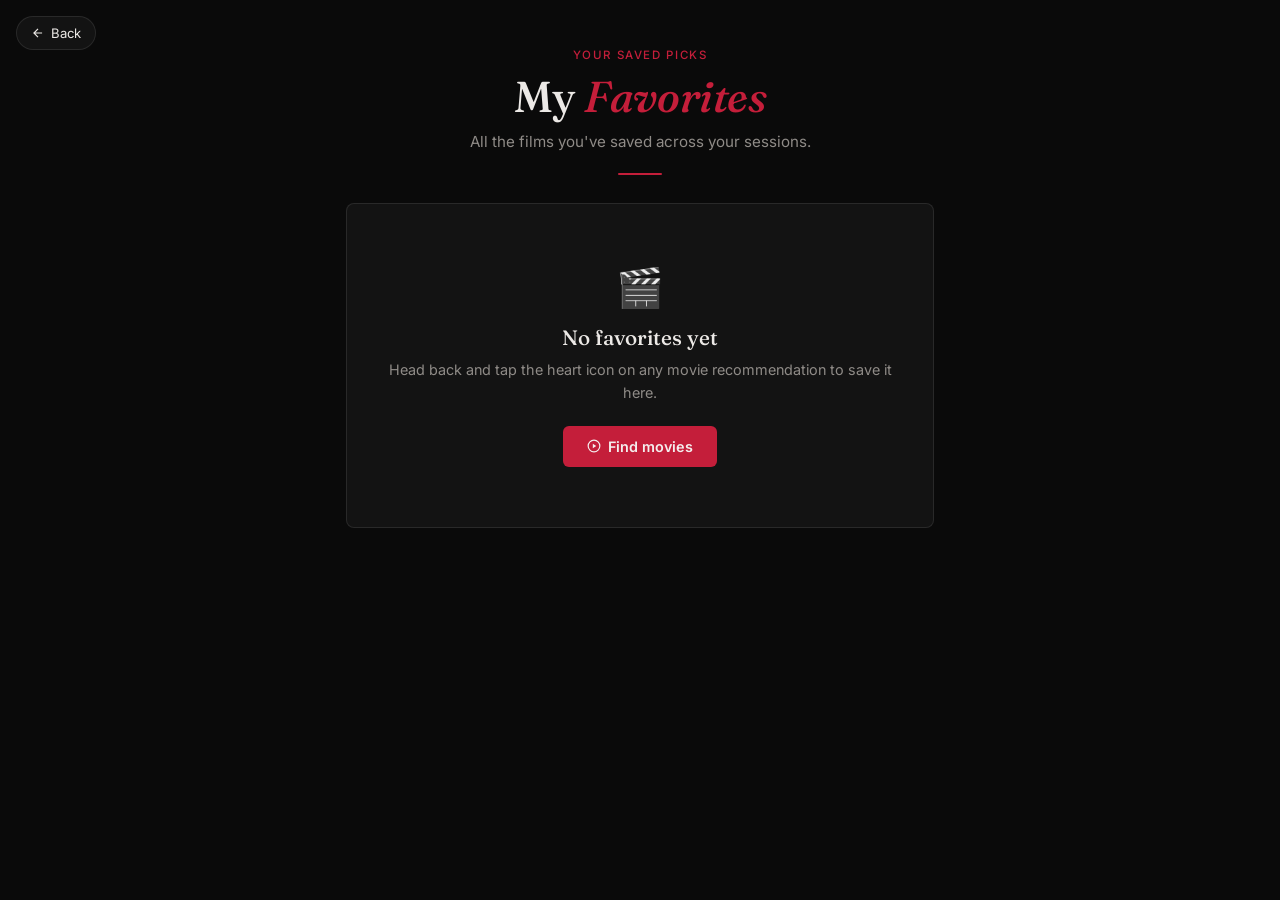
<file: templates/favorites.html>
<!DOCTYPE html>
<html lang="en">
<head>
<meta charset="UTF-8">
<meta name="viewport" content="width=device-width, initial-scale=1.0">
<meta name="theme-color" content="#0b0d11">
<title>My Favorites — Mood Movie Recommender</title>
<link rel="preconnect" href="https://fonts.googleapis.com">
<link rel="preconnect" href="https://fonts.gstatic.com" crossorigin>
<link href="https://fonts.googleapis.com/css2?family=Fraunces:ital,opsz,wght@0,9..144,400;0,9..144,500;0,9..144,600;1,9..144,500&family=Inter:wght@400;500;600&display=swap" rel="stylesheet">
<style>
  *, *::before, *::after { box-sizing: border-box; margin: 0; padding: 0; }

  :root {
    --bg: #0a0a0a;
    --surface: #131313;
    --surface2: #1b1b1b;
    --accent: #c41e3a;
    --accent-soft: rgba(196, 30, 58, 0.14);
    --accent2: #d98a92;
    --text: #ece9e6;
    --muted: #8f8b87;
    --border: rgba(236, 233, 230, 0.1);
    --radius: 8px;
    --font-body: 'Inter', system-ui, sans-serif;
    --font-display: 'Fraunces', Georgia, serif;
  }

  html { scroll-behavior: smooth; }
  body {
    font-family: var(--font-body);
    background: var(--bg);
    color: var(--text);
    min-height: 100vh;
    display: flex;
    flex-direction: column;
  }

  /* ── Back button ── */
  .back-btn {
    position: fixed; top: 16px; left: 16px; z-index: 50;
    display: flex; align-items: center; gap: 6px;
    padding: 8px 14px; border-radius: 999px;
    border: 1px solid var(--border); background: var(--surface);
    color: var(--text); font-size: 0.82rem; font-family: var(--font-body);
    cursor: pointer; transition: all 0.18s; text-decoration: none;
  }
  .back-btn:hover { border-color: var(--accent2); }

  header {
    padding: 48px 24px 0;
    text-align: center;
  }
  .kicker {
    font-size: 0.72rem; color: var(--accent); letter-spacing: 0.14em;
    font-weight: 500; text-transform: uppercase;
  }
  header h1 {
    font-family: var(--font-display);
    font-weight: 500;
    font-size: clamp(1.9rem, 5vw, 2.7rem);
    letter-spacing: -0.01em; line-height: 1.15;
    margin-top: 10px;
  }
  header h1 em { font-style: italic; color: var(--accent); }
  .subtitle {
    font-size: 0.95rem; color: var(--muted); margin-top: 10px;
    font-weight: 400; max-width: 380px; margin-left: auto; margin-right: auto;
  }
  .rule {
    width: 44px; height: 2px; background: var(--accent);
    margin: 22px auto 0; border-radius: 1px;
  }

  main { flex: 1; width: 100%; max-width: 620px; margin: 0 auto; padding: 28px 16px 60px; }

  /* ── Stats bar ── */
  .stats-bar {
    display: flex; align-items: center; justify-content: space-between;
    margin-bottom: 18px;
  }
  .stats-count {
    font-size: 0.82rem; color: var(--muted); font-weight: 500;
  }
  .clear-all-btn {
    background: none; border: none; color: var(--muted);
    font-size: 0.8rem; cursor: pointer; font-family: var(--font-body);
    text-decoration: underline; text-underline-offset: 2px; padding: 0;
  }
  .clear-all-btn:hover { color: var(--accent); }

  /* ── Empty state ── */
  .empty-state {
    text-align: center; padding: 60px 24px;
    background: var(--surface); border: 1px solid var(--border);
    border-radius: var(--radius);
  }
  .empty-icon { font-size: 2.4rem; margin-bottom: 14px; }
  .empty-title {
    font-family: var(--font-display); font-size: 1.3rem;
    font-weight: 500; margin-bottom: 8px;
  }
  .empty-sub { font-size: 0.9rem; color: var(--muted); line-height: 1.6; }
  .go-home-btn {
    display: inline-flex; align-items: center; gap: 7px;
    margin-top: 22px; padding: 12px 24px;
    background: var(--accent); color: #f4eeee;
    border: none; border-radius: 6px; cursor: pointer;
    font-size: 0.9rem; font-weight: 600; font-family: var(--font-body);
    text-decoration: none; transition: background 0.2s;
  }
  .go-home-btn:hover { background: #a91930; }

  /* ── Movie card ── */
  .movie-card {
    background: var(--surface); border: 1px solid var(--border);
    border-left: 2px solid var(--accent);
    border-radius: var(--radius); padding: 18px 20px; margin-bottom: 10px;
    display: flex; gap: 16px; align-items: flex-start;
    transition: border-color 0.2s;
  }
  .movie-card:hover { border-color: var(--accent2); border-left-color: var(--accent); }

  .movie-num {
    font-family: var(--font-display); font-style: italic; font-size: 1.3rem;
    color: var(--accent); opacity: 0.7; line-height: 1.4;
    flex-shrink: 0; width: 22px; text-align: right;
  }
  .movie-poster {
    flex-shrink: 0; width: 64px; height: 96px; border-radius: 6px;
    object-fit: cover; background: var(--surface2); border: 1px solid var(--border);
  }
  .movie-poster.placeholder {
    display: flex; align-items: center; justify-content: center;
    color: var(--muted); font-size: 0.68rem; text-align: center; padding: 4px;
  }
  .movie-body { flex: 1; min-width: 0; }
  .movie-title { font-family: var(--font-display); font-size: 1.15rem; font-weight: 500; color: var(--text); line-height: 1.3; }
  .movie-meta { display: flex; align-items: center; gap: 10px; margin-top: 6px; flex-wrap: wrap; }
  .genre-tag {
    font-size: 0.74rem; font-weight: 500; padding: 3px 10px;
    border-radius: 999px; border: 1px solid var(--border);
    color: var(--accent2);
  }
  .year-tag { font-size: 0.8rem; color: var(--muted); }
  .movie-reason { font-size: 0.9rem; color: var(--muted); margin-top: 9px; line-height: 1.55; }
  .movie-cast { font-size: 0.8rem; color: var(--muted); margin-top: 8px; }
  .movie-cast b { color: var(--text); font-weight: 500; }

  .saved-mood-tag {
    display: inline-block; margin-top: 8px;
    font-size: 0.74rem; color: var(--muted);
    padding: 3px 10px; border-radius: 999px;
    border: 1px solid var(--border); background: var(--surface2);
  }
  .saved-mood-tag span { color: var(--accent2); }

  .movie-extra-row {
    display: flex; align-items: center; gap: 10px; margin-top: 12px; flex-wrap: wrap;
  }
  .trailer-link {
    display: inline-flex; align-items: center; gap: 5px;
    font-size: 0.78rem; font-weight: 500; color: var(--accent2);
    text-decoration: none; border: 1px solid var(--border);
    padding: 5px 10px; border-radius: 999px; transition: all 0.18s;
  }
  .trailer-link:hover { border-color: var(--accent2); color: var(--text); }
  .provider-tag {
    font-size: 0.74rem; padding: 3px 9px; border-radius: 999px;
    border: 1px solid var(--border); color: var(--text); background: var(--surface2);
  }

  .movie-actions-row { display: flex; align-items: center; gap: 8px; margin-top: 12px; }
  .icon-btn {
    width: 32px; height: 32px; border-radius: 999px; border: 1px solid var(--border);
    background: transparent; color: var(--muted); cursor: pointer;
    display: flex; align-items: center; justify-content: center;
    transition: all 0.18s;
  }
  .icon-btn:hover { border-color: var(--accent); color: var(--accent); }
  .remove-btn:hover { border-color: var(--accent); color: var(--accent); }

  /* ── Sort controls ── */
  .sort-bar {
    display: flex; align-items: center; gap: 8px; margin-bottom: 18px; flex-wrap: wrap;
  }
  .sort-label { font-size: 0.78rem; color: var(--muted); }
  .sort-chip {
    padding: 5px 12px; border-radius: 999px;
    border: 1px solid var(--border); background: transparent;
    color: var(--muted); font-size: 0.78rem; cursor: pointer;
    transition: all 0.18s; font-family: var(--font-body);
  }
  .sort-chip:hover { border-color: var(--accent2); color: var(--text); }
  .sort-chip.active { border-color: var(--accent); color: var(--accent); background: var(--accent-soft); }

  /* ── Toast ── */
  .toast {
    position: fixed; bottom: 24px; left: 50%;
    transform: translateX(-50%) translateY(80px);
    background: var(--surface2); border: 1px solid var(--border);
    border-radius: 6px; padding: 10px 20px; font-size: 0.85rem;
    color: var(--text); transition: transform 0.3s ease;
    z-index: 9999; white-space: nowrap; pointer-events: none;
  }
  .toast.show { transform: translateX(-50%) translateY(0); }

  @media (max-width: 480px) {
    header { padding: 36px 16px 0; }
    .movie-card { padding: 14px 16px; gap: 12px; }
    .back-btn { font-size: 0.78rem; padding: 7px 12px; }
  }
</style>
</head>
<body>

<a class="back-btn" href="/">
  <svg width="14" height="14" fill="none" stroke="currentColor" stroke-width="2" viewBox="0 0 24 24">
    <path d="M19 12H5M12 5l-7 7 7 7"/>
  </svg>
  Back
</a>

<header>
  <div class="kicker">Your saved picks</div>
  <h1>My <em>Favorites</em></h1>
  <p class="subtitle">All the films you've saved across your sessions.</p>
  <div class="rule"></div>
</header>

<main>
  <div id="content"></div>
</main>

<div class="toast" id="toast"></div>

<script>
  let favoritesArr = JSON.parse(localStorage.getItem('mmr_favorites') || '[]');
  let sortMode = 'recent'; // 'recent' | 'title' | 'year'

  function movieKey(m) { return `${m.title}__${m.year || ''}`; }

  function showToast(msg) {
    const t = document.getElementById('toast');
    t.textContent = msg;
    t.classList.add('show');
    setTimeout(() => t.classList.remove('show'), 2600);
  }

  function removeFavorite(key) {
    favoritesArr = favoritesArr.filter(f => movieKey(f) !== key);
    localStorage.setItem('mmr_favorites', JSON.stringify(favoritesArr));
    showToast('Removed from favorites');
    render();
  }

  function clearAll() {
    if (!confirm('Remove all favorites?')) return;
    favoritesArr = [];
    localStorage.setItem('mmr_favorites', JSON.stringify(favoritesArr));
    render();
  }

  function setSort(mode) {
    sortMode = mode;
    render();
  }

  function getSorted() {
    const arr = [...favoritesArr];
    if (sortMode === 'title') arr.sort((a, b) => a.title.localeCompare(b.title));
    else if (sortMode === 'year') arr.sort((a, b) => (b.year || 0) - (a.year || 0));
    // 'recent' = natural order (as saved)
    return arr;
  }

  function render() {
    const el = document.getElementById('content');

    if (!favoritesArr.length) {
      el.innerHTML = `
        <div class="empty-state">
          <div class="empty-icon">🎬</div>
          <div class="empty-title">No favorites yet</div>
          <p class="empty-sub">Head back and tap the heart icon on any movie recommendation to save it here.</p>
          <a class="go-home-btn" href="/">
            <svg width="14" height="14" fill="none" stroke="currentColor" stroke-width="2" viewBox="0 0 24 24">
              <circle cx="12" cy="12" r="10"/><path d="M10 8l6 4-6 4V8z" fill="currentColor" stroke="none"/>
            </svg>
            Find movies
          </a>
        </div>`;
      return;
    }

    const sorted = getSorted();

    let html = `
      <div class="sort-bar">
        <span class="sort-label">Sort:</span>
        <button class="sort-chip ${sortMode === 'recent' ? 'active' : ''}" onclick="setSort('recent')">Recently saved</button>
        <button class="sort-chip ${sortMode === 'title' ? 'active' : ''}" onclick="setSort('title')">Title A–Z</button>
        <button class="sort-chip ${sortMode === 'year' ? 'active' : ''}" onclick="setSort('year')">Newest first</button>
      </div>
      <div class="stats-bar">
        <span class="stats-count">${favoritesArr.length} saved movie${favoritesArr.length !== 1 ? 's' : ''}</span>
        <button class="clear-all-btn" onclick="clearAll()">Clear all</button>
      </div>`;

    sorted.forEach((m, i) => {
      const key = movieKey(m).replace(/'/g, "\\'");

      const posterHtml = m.poster_url
        ? `<img class="movie-poster" src="${m.poster_url}" alt="${m.title} poster" loading="lazy">`
        : `<div class="movie-poster placeholder">No poster</div>`;

      const castHtml = (m.cast && m.cast.length)
        ? `<div class="movie-cast"><b>Cast:</b> ${m.cast.join(', ')}</div>`
        : '';

      const trailerHtml = m.trailer_url
        ? `<a class="trailer-link" href="${m.trailer_url}" target="_blank" rel="noopener">
             <svg width="12" height="12" fill="currentColor" viewBox="0 0 24 24"><path d="M8 5v14l11-7z"/></svg>
             Search trailer
           </a>`
        : '';

      const ratingHtml = m.imdb_rating
        ? `<span class="provider-tag">⭐ ${m.imdb_rating} IMDb</span>`
        : '';

      const moodHtml = m.savedMood
        ? `<div class="saved-mood-tag">Saved for <span>"${m.savedMood}"</span></div>`
        : '';

      html += `
        <div class="movie-card">
          <div class="movie-num">${i + 1}</div>
          ${posterHtml}
          <div class="movie-body">
            <div class="movie-title">${m.title}</div>
            <div class="movie-meta">
              <span class="genre-tag">${m.genre || ''}</span>
              ${m.year ? `<span class="year-tag">${m.year}</span>` : ''}
            </div>
            ${m.reason ? `<div class="movie-reason">${m.reason}</div>` : ''}
            ${castHtml}
            ${moodHtml}
            <div class="movie-extra-row">
              ${ratingHtml}
              ${trailerHtml}
            </div>
            <div class="movie-actions-row">
              <button class="icon-btn remove-btn" title="Remove from favorites" onclick="removeFavorite('${key}')">
                <svg width="14" height="14" fill="none" stroke="currentColor" stroke-width="2" viewBox="0 0 24 24">
                  <polyline points="3 6 5 6 21 6"/><path d="M19 6l-1 14a2 2 0 01-2 2H8a2 2 0 01-2-2L5 6"/><path d="M10 11v6M14 11v6"/><path d="M9 6V4a1 1 0 011-1h4a1 1 0 011 1v2"/>
                </svg>
              </button>
            </div>
          </div>
        </div>`;
    });

    el.innerHTML = html;
  }

  render();
</script>
</body>
</html>
</file>
